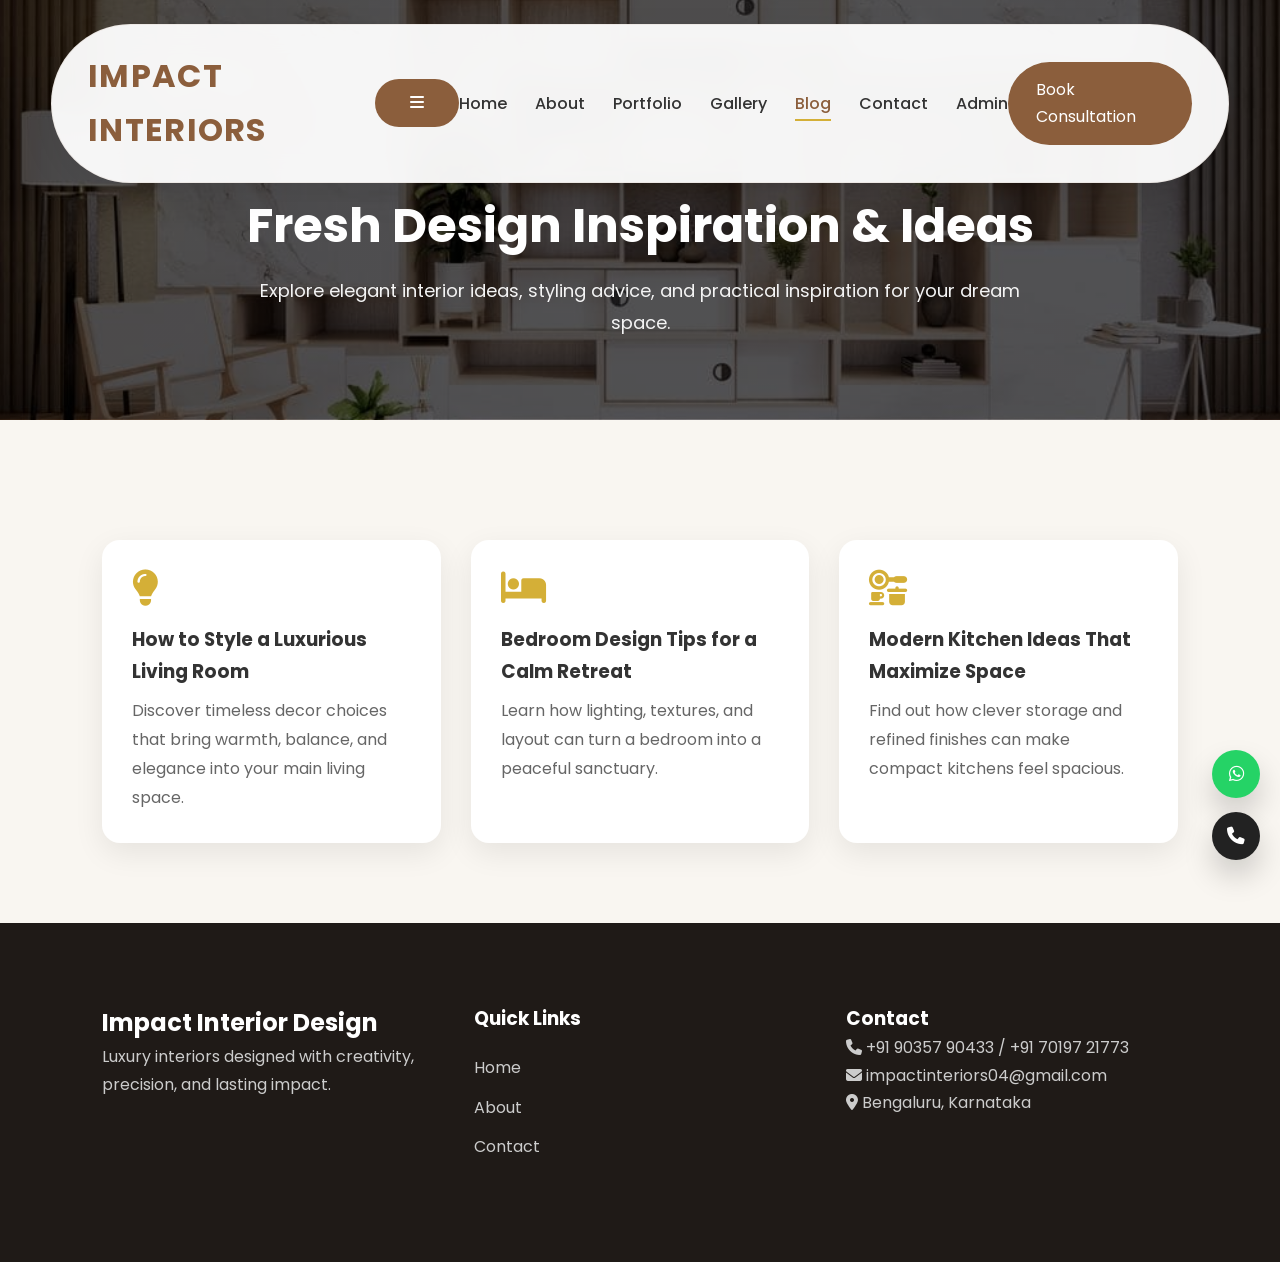
<file: blog.html>
<!DOCTYPE html>
<html lang="en">
<head>
    <meta charset="UTF-8" />
    <meta name="viewport" content="width=device-width, initial-scale=1.0" />
    <title>Blog | Impact Interior Design</title>
    <link rel="stylesheet" href="./css/style.css" />
    <link rel="stylesheet" href="./css/pages.css" />
    <link rel="stylesheet" href="./css/mobile.css" />
    <link href="https://fonts.googleapis.com/css2?family=Poppins:wght@300;400;500;600;700&display=swap" rel="stylesheet" />
    <link rel="stylesheet" href="https://cdnjs.cloudflare.com/ajax/libs/font-awesome/6.7.2/css/all.min.css" />
</head>
<body class="page-layout">
<header>
    <nav class="navbar">
        <a href="index.html" class="logo">Impact Interiors</a>
        <ul class="nav-links">
            <li><a href="index.html">Home</a></li>
            <li><a href="about.html">About</a></li>
            <li><a href="portfolio.html">Portfolio</a></li>
            <li><a href="gallery.html">Gallery</a></li>
            <li><a href="blog.html" class="active">Blog</a></li>
            <li><a href="contact.html">Contact</a></li>
            <li><a href="admin/dashboard.html">Admin</a></li>
        </ul>
        <a href="consultation.html" class="nav-btn">Book Consultation</a>
    </nav>
</header>

<section class="page-hero">
    <div class="page-hero-content">
        <span class="section-title">FROM THE BLOG</span>
        <h1>Fresh Design Inspiration & Ideas</h1>
        <p>Explore elegant interior ideas, styling advice, and practical inspiration for your dream space.</p>
    </div>
</section>

<section class="page-section">
    <div class="page-grid">
        <div class="page-card">
            <i class="fa-solid fa-lightbulb"></i>
            <h3>How to Style a Luxurious Living Room</h3>
            <p>Discover timeless decor choices that bring warmth, balance, and elegance into your main living space.</p>
        </div>
        <div class="page-card">
            <i class="fa-solid fa-bed"></i>
            <h3>Bedroom Design Tips for a Calm Retreat</h3>
            <p>Learn how lighting, textures, and layout can turn a bedroom into a peaceful sanctuary.</p>
        </div>
        <div class="page-card">
            <i class="fa-solid fa-kitchen-set"></i>
            <h3>Modern Kitchen Ideas That Maximize Space</h3>
            <p>Find out how clever storage and refined finishes can make compact kitchens feel spacious.</p>
        </div>
    </div>
</section>

<footer class="footer">
    <div class="footer-container">
        <div class="footer-column">
            <h2 class="footer-logo">Impact <span>Interior Design</span></h2>
            <p>Luxury interiors designed with creativity, precision, and lasting impact.</p>
        </div>
        <div class="footer-column">
            <h3>Quick Links</h3>
            <ul>
                <li><a href="index.html">Home</a></li>
                <li><a href="about.html">About</a></li>
                <li><a href="contact.html">Contact</a></li>
            </ul>
        </div>
        <div class="footer-column">
            <h3>Contact</h3>
            <p><i class="fa-solid fa-phone"></i> <a href="tel:+919035790433">+91 90357 90433</a> / <a href="tel:+917019721773">+91 70197 21773</a></p>
            <p><i class="fa-solid fa-envelope"></i> <a href="mailto:impactinteriors04@gmail.com">impactinteriors04@gmail.com</a></p>
            <p><i class="fa-solid fa-location-dot"></i> Bengaluru, Karnataka</p>
        </div>
    </div>
</footer>

    <div class="floating-contact" aria-label="Floating contact buttons">
        <a href="https://wa.me/919035790433" target="_blank" rel="noopener" class="contact-btn whatsapp" aria-label="Chat on WhatsApp">
            <i class="fa-brands fa-whatsapp"></i>
        </a>
        <a href="tel:+919035790433" class="contact-btn phone" aria-label="Call us">
            <i class="fa-solid fa-phone"></i>
        </a>
    </div>
    <script src="script.js"></script>
</body>
</html>
</file>
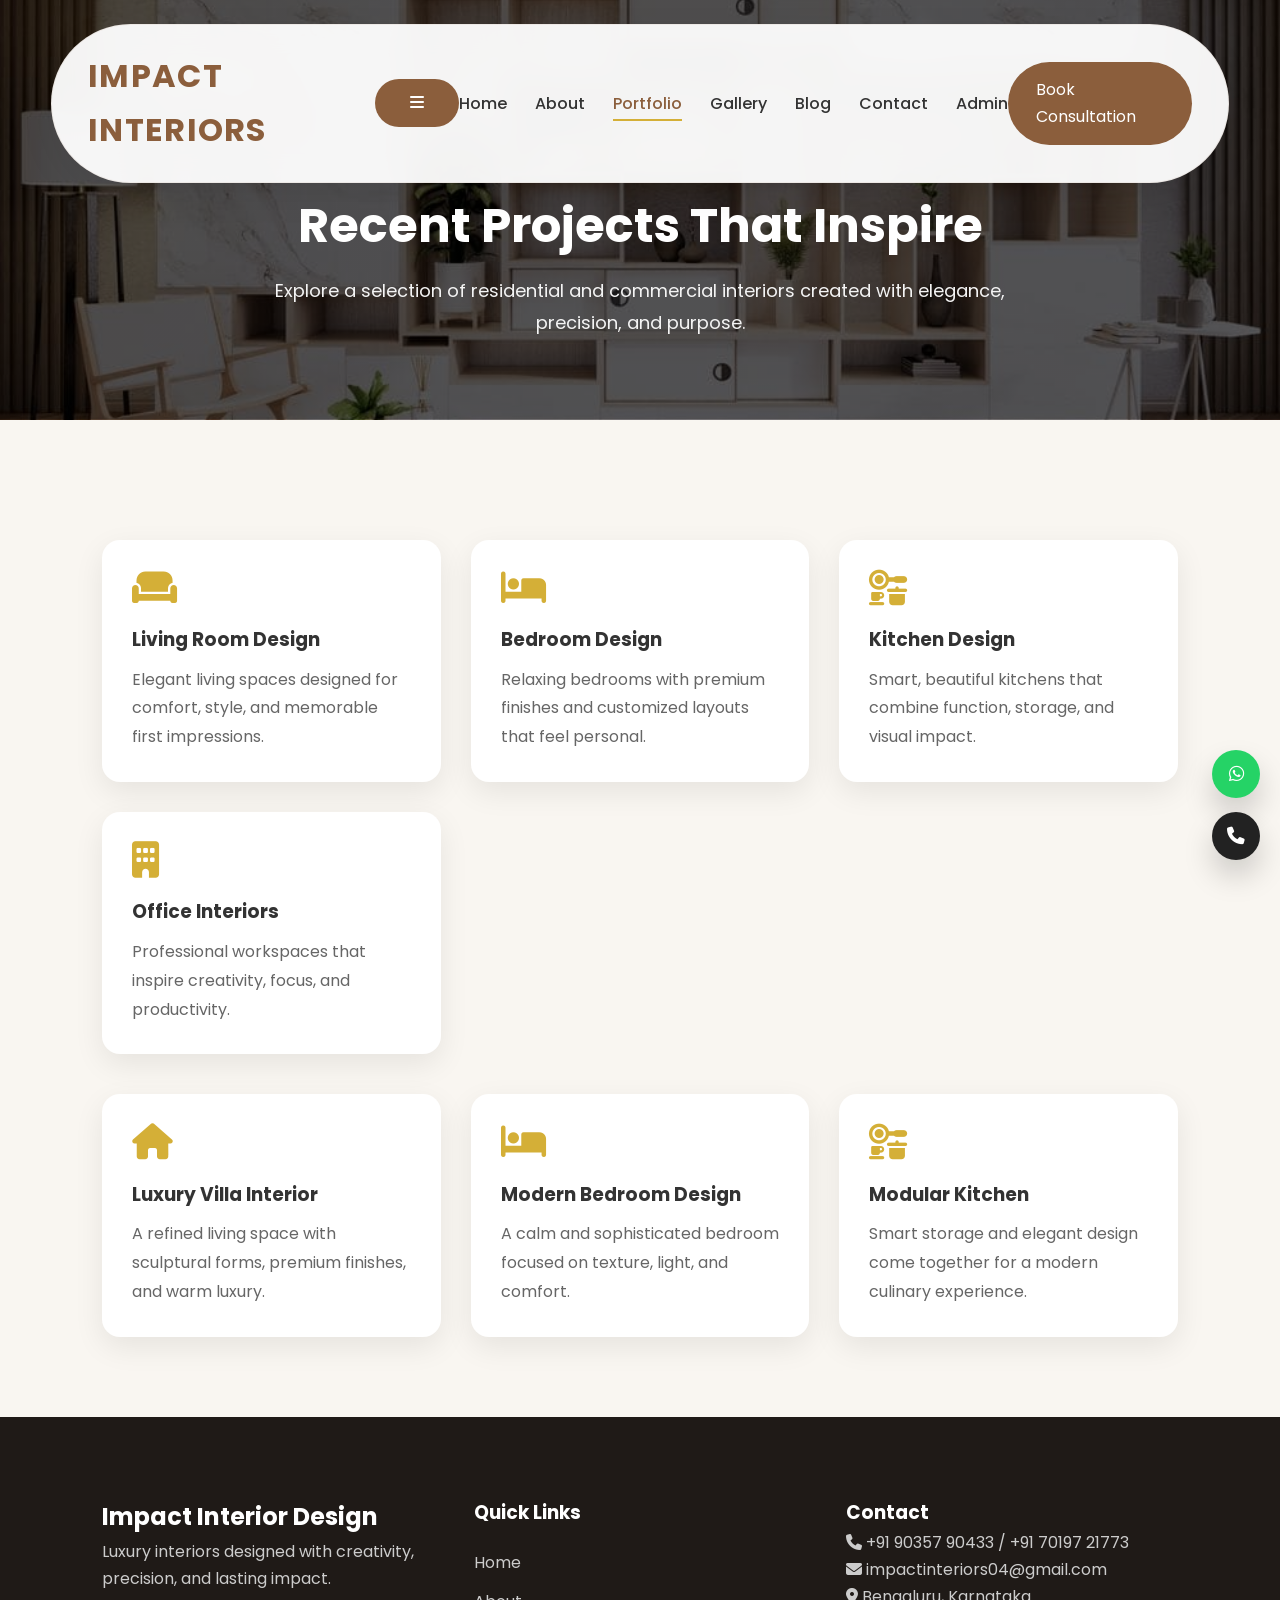
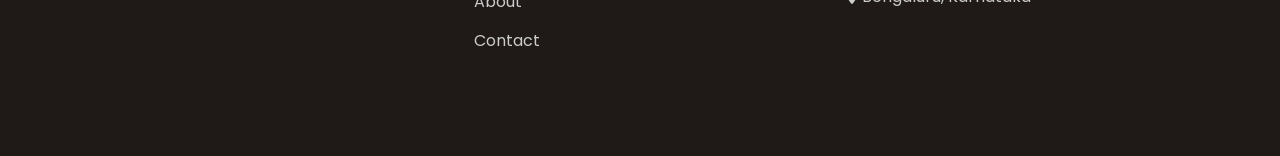
<file: portfolio.html>
<!DOCTYPE html>
<html lang="en">
<head>
    <meta charset="UTF-8" />
    <meta name="viewport" content="width=device-width, initial-scale=1.0" />
    <title>Portfolio | Impact Interior Design</title>
    <link rel="stylesheet" href="./css/style.css" />
    <link rel="stylesheet" href="./css/pages.css" />
    <link rel="stylesheet" href="./css/mobile.css" />
    <link href="https://fonts.googleapis.com/css2?family=Poppins:wght@300;400;500;600;700&display=swap" rel="stylesheet" />
    <link rel="stylesheet" href="https://cdnjs.cloudflare.com/ajax/libs/font-awesome/6.7.2/css/all.min.css" />
</head>
<body class="page-layout">
<header>
    <nav class="navbar">
        <a href="index.html" class="logo">Impact Interiors</a>
        <ul class="nav-links">
            <li><a href="index.html">Home</a></li>
            <li><a href="about.html">About</a></li>
            <li><a href="portfolio.html" class="active">Portfolio</a></li>
            <li><a href="gallery.html">Gallery</a></li>
            <li><a href="blog.html">Blog</a></li>
            <li><a href="contact.html">Contact</a></li>
            <li><a href="admin/dashboard.html">Admin</a></li>
        </ul>
        <a href="consultation.html" class="nav-btn">Book Consultation</a>
    </nav>
</header>

<section class="page-hero">
    <div class="page-hero-content">
        <span class="section-title">OUR PORTFOLIO</span>
        <h1>Recent Projects That Inspire</h1>
        <p>Explore a selection of residential and commercial interiors created with elegance, precision, and purpose.</p>
    </div>
</section>
<section class="page-section">
    <div class="page-grid">
        <a href="consultation.html" class="page-card">
            <i class="fa-solid fa-couch"></i>
            <h3>Living Room Design</h3>
            <p>Elegant living spaces designed for comfort, style, and memorable first impressions.</p>
        </a>
        <a href="consultation.html" class="page-card">
            <i class="fa-solid fa-bed"></i>
            <h3>Bedroom Design</h3>
            <p>Relaxing bedrooms with premium finishes and customized layouts that feel personal.</p>
        </a>
        <a href="consultation.html" class="page-card">
            <i class="fa-solid fa-kitchen-set"></i>
            <h3>Kitchen Design</h3>
            <p>Smart, beautiful kitchens that combine function, storage, and visual impact.</p>
        </a>
        <a href="consultation.html" class="page-card">
            <i class="fa-solid fa-building"></i>
            <h3>Office Interiors</h3>
            <p>Professional workspaces that inspire creativity, focus, and productivity.</p>
        </a>
    </div>


    <div class="page-grid">
        <a href="consultation.html" class="page-card">
            <i class="fa-solid fa-house"></i>
            <h3>Luxury Villa Interior</h3>
            <p>A refined living space with sculptural forms, premium finishes, and warm luxury.</p>
        </a>
        <a href="consultation.html" class="page-card">
            <i class="fa-solid fa-bed"></i>
            <h3>Modern Bedroom Design</h3>
            <p>A calm and sophisticated bedroom focused on texture, light, and comfort.</p>
        </a>
        <a href="consultation.html" class="page-card">
            <i class="fa-solid fa-kitchen-set"></i>
            <h3>Modular Kitchen</h3>
            <p>Smart storage and elegant design come together for a modern culinary experience.</p>
        </a>
    </div>
</section>

<footer class="footer">
    <div class="footer-container">
        <div class="footer-column">
            <h2 class="footer-logo">Impact <span>Interior Design</span></h2>
            <p>Luxury interiors designed with creativity, precision, and lasting impact.</p>
        </div>
        <div class="footer-column">
            <h3>Quick Links</h3>
            <ul>
                <li><a href="index.html">Home</a></li>
                <li><a href="about.html">About</a></li>
                <li><a href="contact.html">Contact</a></li>
            </ul>
        </div>
        <div class="footer-column">
            <h3>Contact</h3>
            <p><i class="fa-solid fa-phone"></i> <a href="tel:+919035790433">+91 90357 90433</a> / <a href="tel:+917019721773">+91 70197 21773</a></p>
            <p><i class="fa-solid fa-envelope"></i> <a href="mailto:impactinteriors04@gmail.com">impactinteriors04@gmail.com</a></p>
            <p><i class="fa-solid fa-location-dot"></i> Bengaluru, Karnataka</p>
        </div>
    </div>
</footer>

    <div class="floating-contact" aria-label="Floating contact buttons">
        <a href="https://wa.me/919035790433" target="_blank" rel="noopener" class="contact-btn whatsapp" aria-label="Chat on WhatsApp">
            <i class="fa-brands fa-whatsapp"></i>
        </a>
        <a href="tel:+919035790433" class="contact-btn phone" aria-label="Call us">
            <i class="fa-solid fa-phone"></i>
        </a>
    </div>
    <script src="script.js"></script>
</body>
</html>
</file>
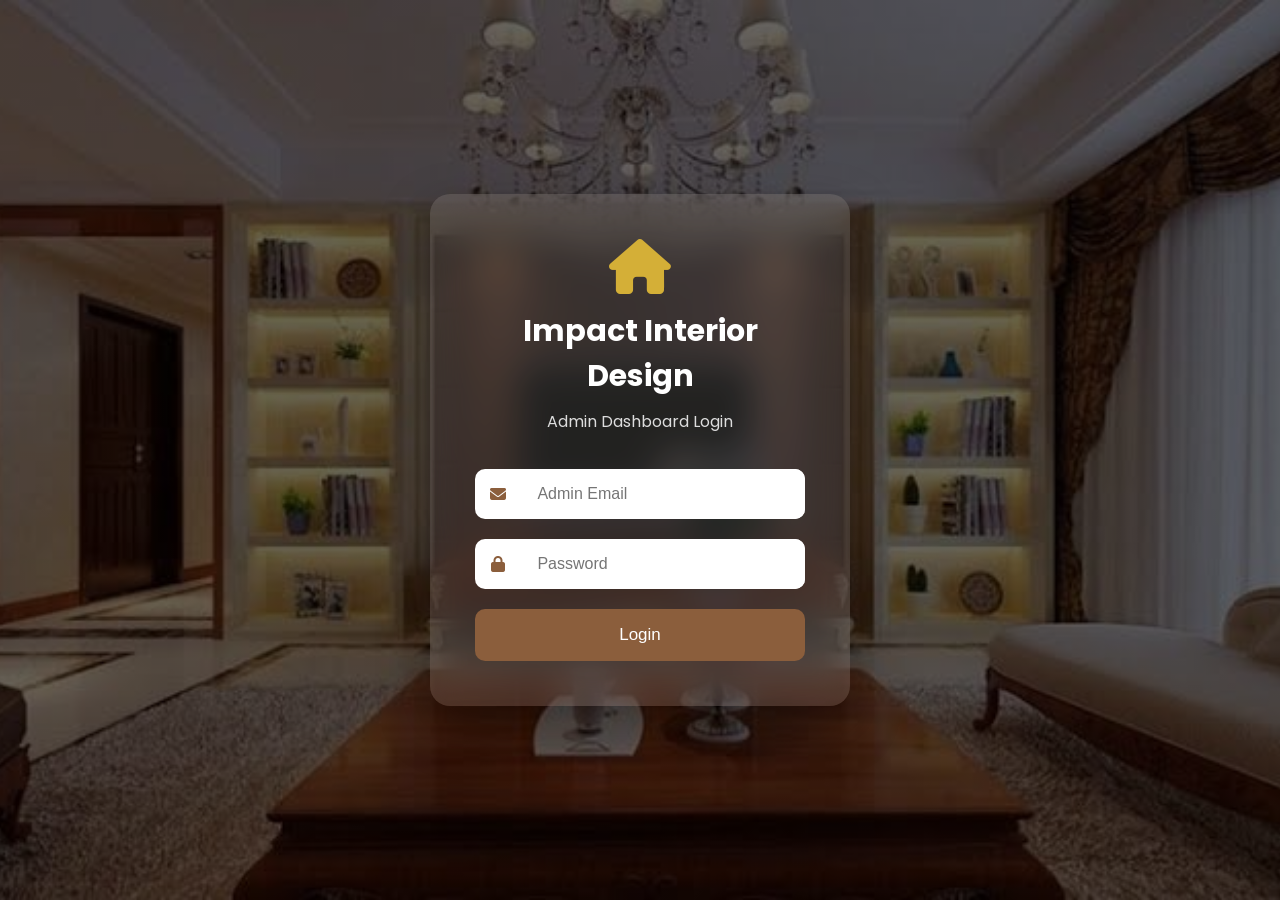
<file: admin/login.html>
<!DOCTYPE html>
<html lang="en">

<head>

    <meta charset="UTF-8">

    <meta name="viewport"
          content="width=device-width, initial-scale=1.0">

    <title>Impact Interior Design | Admin Login</title>

    <link rel="stylesheet" href="login.css">

    <!-- Google Font -->
    <link href="https://fonts.googleapis.com/css2?family=Poppins:wght@300;400;500;600;700&display=swap" rel="stylesheet">

    <!-- Font Awesome -->
    <link rel="stylesheet"
          href="https://cdnjs.cloudflare.com/ajax/libs/font-awesome/6.7.2/css/all.min.css">

</head>

<body>

<div class="login-container">

    <div class="login-card">

        <div class="logo">

            <i class="fa-solid fa-house"></i>

            <h1>Impact Interior Design</h1>

            <p>Admin Dashboard Login</p>

        </div>

        <form id="loginForm" autocomplete="on">

            <div class="input-box">

                <i class="fa-solid fa-envelope"></i>

                <input
                    type="email"
                    id="email"
                    placeholder="Admin Email"
                    required>

            </div>

            <div class="input-box">

                <i class="fa-solid fa-lock"></i>

                <input
                    type="password"
                    id="password"
                    placeholder="Password"
                    required>

            </div>

            <button type="submit">

                Login

            </button>

        </form>

    </div>

</div>

<script type="module" src="login.js"></script>

</body>

</html>
</file>
<file: css/style.css>
@import url("reset.css");
@import url("common.css");
@import url("navbar.css");
@import url("hero.css");
@import url("about.css");
@import url("services.css");
@import url("portfolio.css");
@import url("why-us.css");
@import url("process.css");
@import url("stats.css");
@import url("testimonials.css");
@import url("blog.css");
@import url("faq.css");
@import url("gallery.css");
@import url("contact.css");
@import url("footer.css");
</file>
<file: css/pages.css>
body.page-layout{
    background:#f9f6f1;
    color:#333;
}

.page-hero{
    padding:140px 8% 80px;
    background:linear-gradient(rgba(0,0,0,.65), rgba(0,0,0,.65)), url('../image/living-room.jpg');
    background-size:cover;
    background-position:center;
    color:white;
}

.page-hero-content{
    max-width:800px;
    margin:0 auto;
    text-align:center;
}

.page-hero h1{
    font-size:48px;
    margin:20px 0;
    line-height:1.2;
}

.page-hero p{
    color:#f4f4f4;
    line-height:1.8;
    font-size:18px;
}

.page-section{
    padding:80px 8%;
}

.page-grid{
    display:grid;
    grid-template-columns:repeat(auto-fit,minmax(280px,1fr));
    gap:30px;
    margin-top:40px;
}

.page-card{
    display:block;
    background:white;
    border-radius:18px;
    padding:30px;
    box-shadow:0 10px 30px rgba(0,0,0,.08);
    text-decoration:none;
    color:inherit;
    cursor:pointer;
}

.page-card h3{
    color:#333;
    margin:15px 0 10px;
}

.page-card p{
    color:#666;
    line-height:1.8;
}

.page-card i{
    color:#D4AF37;
    font-size:36px;
}

.page-cta{
    text-align:center;
    margin-top:40px;
}

@media(max-width:768px){
    .page-hero{
        padding:120px 6% 60px;
    }

    .page-hero h1{
        font-size:32px;
    }

    .page-hero p{
        font-size:16px;
    }

    .page-grid{
        grid-template-columns:1fr;
        gap:20px;
    }

    .page-card{
        padding:24px;
    }
}
</file>
<file: css/mobile.css>
/* MOBILE-FRIENDLY OVERRIDES */

@media (max-width: 900px) {
    .navbar {
        width: min(96%, 1200px);
        padding: 20px 22px;
        margin-top: 20px;
    }

    .logo {
        font-size: 1.9rem;
    }

    .nav-links {
        flex-wrap: wrap;
        justify-content: center;
        gap: 12px;
        margin-top: 12px;
    }

    .nav-btn {
        width: 100%;
        margin-top: 12px;
    }

    .page-hero {
        padding: 100px 5% 60px;
    }

    .page-hero h1 {
        font-size: clamp(2.4rem, 7vw, 3.4rem);
    }

    .page-section {
        padding: 60px 5%;
    }

    .page-grid,
    .stats-grid,
    .team-grid,
    .testimonial-grid,
    .content-grid,
    .about-features,
    .faq-container {
        grid-template-columns: 1fr !important;
    }

    .page-card,
    .stat-card,
    .team-card,
    .testimonial-card,
    .panel,
    .contact-form-card {
        padding: 22px !important;
    }

    .section-header {
        margin-bottom: 40px;
    }

    .section-header h2 {
        font-size: clamp(2rem, 5vw, 2.8rem);
    }

    .footer-container {
        display: grid;
        gap: 20px;
    }
}

@media (max-width: 768px) {
    body {
        font-size: 15px;
    }

    .navbar {
        padding: 16px 16px;
        border-radius: 24px;
    }

    .logo {
        font-size: 1.7rem;
    }

    .nav-links {
        gap: 10px;
    }

    .page-hero {
        padding: 80px 5% 50px;
    }

    .page-hero h1 {
        font-size: clamp(2.2rem, 8vw, 3rem);
        line-height: 1.1;
    }

    .page-hero p,
    .section-header p,
    .page-card p,
    .testimonial-card p,
    .about-text p,
    .faq-answer p,
    .footer-column p,
    .footer-column li {
        font-size: 0.95rem;
    }

    .button,
    .btn,
    .nav-btn,
    button {
        width: 100%;
    }

    .contact-form input,
    .contact-form select,
    .contact-form textarea,
    .admin-form input,
    .admin-form select,
    .admin-form textarea {
        width: 100%;
    }
}

@media (max-width: 600px) {
    .navbar {
        padding: 14px 14px;
        margin-top: 14px;
    }

    .logo {
        font-size: 1.5rem;
    }

    .nav-links a {
        font-size: 0.95rem;
    }

    .page-hero {
        padding: 70px 4% 40px;
    }

    .page-section {
        padding: 50px 4%;
    }

    .page-card,
    .stat-card,
    .team-card,
    .testimonial-card,
    .panel,
    .contact-form-card {
        padding: 18px !important;
    }

    .footer-container {
        gap: 18px;
    }
}

/* Mobile menu toggle */
@media (max-width: 900px) {
    .navbar {
        position: relative;
    }

    .menu-toggle {
        display: inline-flex !important;
        align-items: center;
        justify-content: center;
        width: 54px !important;
        height: 54px !important;
        border: 1px solid rgba(139,94,60,.2) !important;
        border-radius: 16px !important;
        background: #8B5E3C !important;
        color: #fff !important;
        cursor: pointer !important;
        font-size: 1.2rem !important;
        margin-left: 10px !important;
        padding: 0 !important;
        z-index: 20;
    }

    .menu-toggle i {
        color: #fff;
    }

    .nav-links {
        display: none !important;
        flex-direction: column;
        align-items: center;
        width: 100%;
        gap: 16px;
        max-height: 0;
        overflow: hidden;
        opacity: 0;
        transition: max-height 0.3s ease, opacity 0.3s ease;
        margin-top: 0;
        padding-top: 0;
    }

    .nav-links.open {
        display: flex !important;
        max-height: 500px;
        opacity: 1;
        margin-top: 16px;
        padding-top: 16px;
        border-top: 1px solid rgba(139,94,60,.12);
    }

    .nav-links a {
        width: 100%;
        text-align: center;
    }

    .nav-btn {
        display: none !important;
    }
}
</file>
<file: admin/login.css>
*{
    margin:0;
    padding:0;
    box-sizing:border-box;
}

body{

    font-family:'Poppins',sans-serif;

    min-height:100vh;

    display:flex;

    justify-content:center;

    align-items:center;

    background:
    linear-gradient(rgba(0,0,0,.6),rgba(0,0,0,.6)),
     url("../image/hero.jpg");

    background-size:cover;
    background-position:center;

}

.login-card{

    width:420px;

    background:rgba(255,255,255,.12);

    backdrop-filter:blur(18px);

    padding:45px;

    border-radius:20px;

    text-align:center;

    box-shadow:0 20px 50px rgba(0,0,0,.35);

}

.logo i{

    font-size:55px;

    color:#D4AF37;

    margin-bottom:15px;

}

.logo h1{

    color:white;

    font-size:30px;

}

.logo p{

    color:#ddd;

    margin:10px 0 35px;

}

.input-box{

    display:flex;

    align-items:center;

    background:white;

    margin-bottom:20px;

    border-radius:10px;

    overflow:hidden;

}

.input-box i{

    width:55px;

    color:#8B5E3C;

}

.input-box input{

    width:100%;

    padding:16px;

    border:none;

    outline:none;

    font-size:16px;

}

button{

    width:100%;

    padding:16px;

    border:none;

    border-radius:10px;

    background:#8B5E3C;

    color:white;

    font-size:17px;

    cursor:pointer;

    transition:.3s;

}

button:hover{

    background:#D4AF37;

}
</file>
